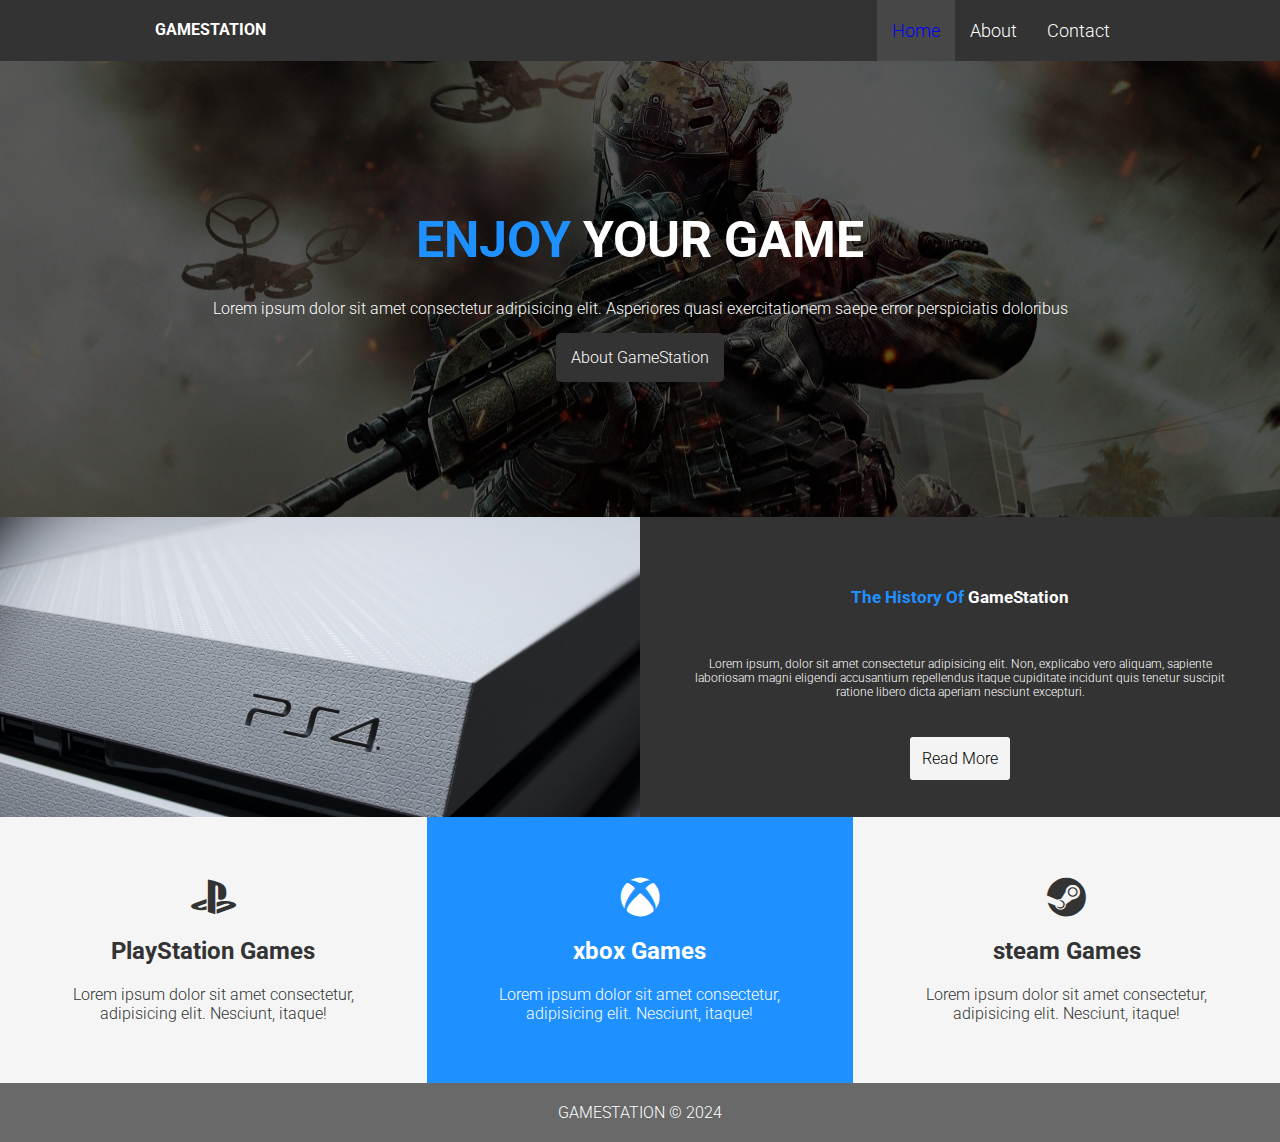
<file: index.html>
<!DOCTYPE html>
<html lang="en">
  <head>
    <meta charset="UTF-8" />
    <meta name="viewport" content="width=device-width, initial-scale=1.0" />
    <title>GAMESTATION FOR GAMER</title>

    <link rel="preconnect" href="https://fonts.googleapis.com" />
    <link rel="preconnect" href="https://fonts.gstatic.com" crossorigin />
    <link
      href="https://fonts.googleapis.com/css2?family=Roboto:wght@300&display=swap"
      rel="stylesheet"
    />
    <link
    rel="stylesheet"
    href="https://cdnjs.cloudflare.com/ajax/libs/font-awesome/5.14.0/css/all.min.css"
  />
    <link rel="stylesheet" href="CSS/style.css" />
  </head>
  <body>
    <!-- header -->
    <header class="header">
      <nav class="container">
        <!-- header-logo -->
        <div class="header-logo">
          <a href="index.html ">GAMESTATION</a>
        </div>
        <!-- menu -->
        <ul class="menu">
          <li>
            <a class="this-page-selected" href="index.html">Home</a>
          </li>
          <li>
            <a href="about.html">About</a>
          </li>
          <li>
            <a href="contact.html">Contact</a>
          </li>
        </ul>
      </nav>
    </header>
    <!-- main -->
    <main class="main">
      <!-- hero -->
      <section class="hero">
        <div class="container">
          <h1 class="text-white">
            <span class="text-primary">Enjoy </span>Your Game
          </h1>

          <p class="text-white">
            Lorem ipsum dolor sit amet consectetur adipisicing elit. Asperiores
            quasi exercitationem saepe error perspiciatis doloribus
          </p>
          <a class="text-white" href="about.html">About GameStation</a>
        </div>
      </section>
      <!-- history -->
      <div class="history">
        <div class="history-left row"></div>
        <div class="history-right row">
          <h2><span>The History Of </span>GameStation</h2>
          <p>
            Lorem ipsum, dolor sit amet consectetur adipisicing elit. Non,
            explicabo vero aliquam, sapiente laboriosam magni eligendi
            accusantium repellendus itaque cupiditate incidunt quis tenetur
            suscipit ratione libero dicta aperiam nesciunt excepturi.
          </p>
          <a class="" href="">Read More</a>
        </div>
      </div>
      <!-- platform -->
      <div class="platform">
        <section class="box">
          <i class="fab fa-playstation"></i>
          <h2>PlayStation Games</h2>
          <p>
            Lorem ipsum dolor sit amet consectetur, adipisicing elit. Nesciunt,
            itaque!
          </p>
        </section>
        <section class="box">
          <i class="fab fa-xbox"></i>
          <h2>xbox Games</h2>
          <p>
            Lorem ipsum dolor sit amet consectetur, adipisicing elit. Nesciunt,
            itaque!
          </p>
        </section>
        <section class="box">
          <i class="fab fa-steam"></i>
          <h2>steam Games</h2>
          <p>
            Lorem ipsum dolor sit amet consectetur, adipisicing elit. Nesciunt,
            itaque!
          </p>
        </section>
      </div>
    </main>
    <!-- footer -->
    <footer>
GAMESTATION &copy; 2024
    </footer>
  </body>
</html>
</file>
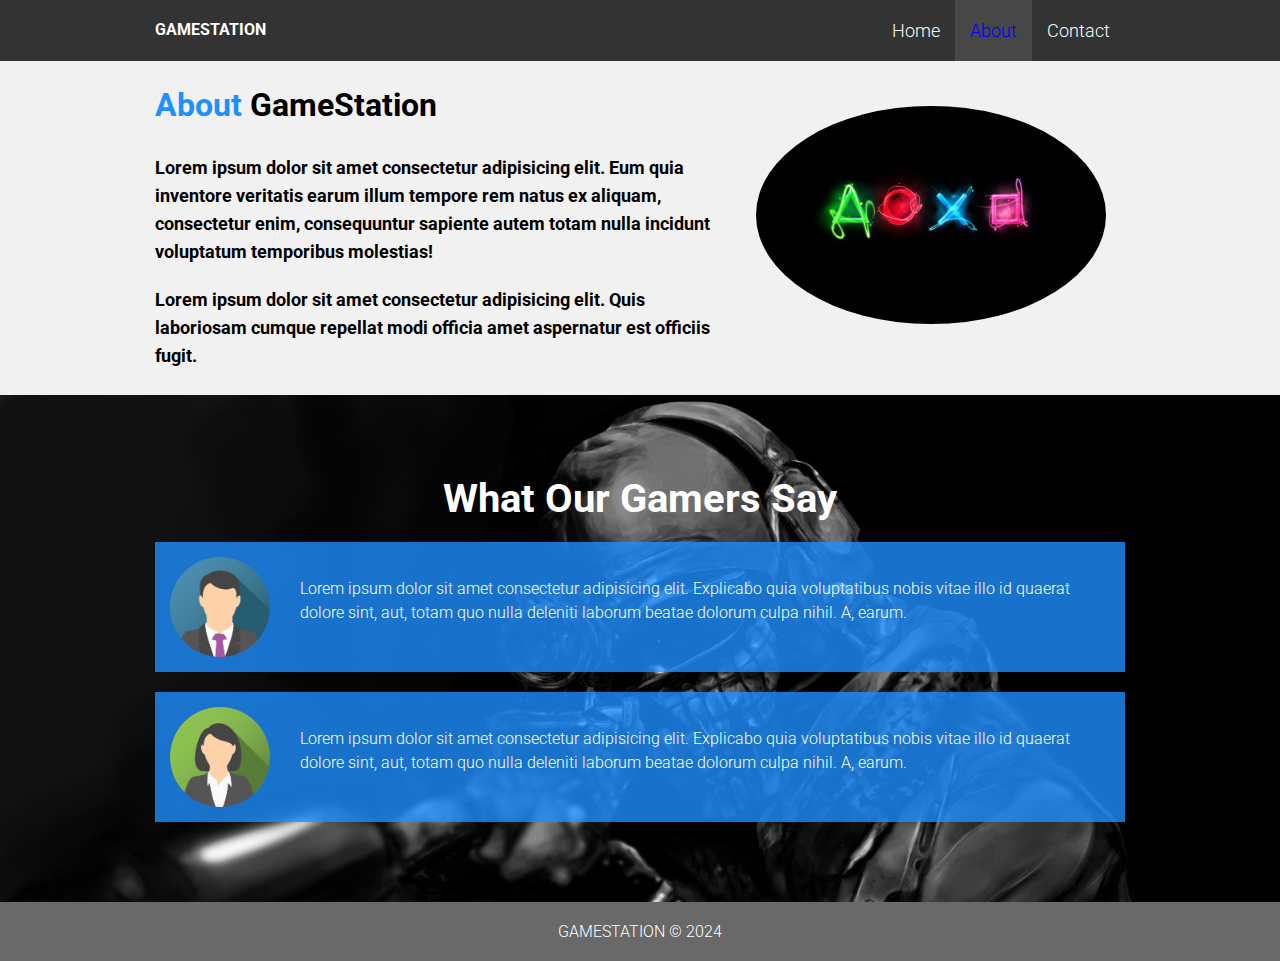
<file: about.html>
<!DOCTYPE html>
<html lang="en">
  <head>
    <meta charset="UTF-8" />
    <meta name="viewport" content="width=device-width, initial-scale=1.0" />
    <title>GAMESTATION FOR GAMER About</title>

    <link rel="preconnect" href="https://fonts.googleapis.com" />
    <link rel="preconnect" href="https://fonts.gstatic.com" crossorigin />
    <link
      href="https://fonts.googleapis.com/css2?family=Roboto:wght@300&display=swap"
      rel="stylesheet"
    />
    <link
      rel="stylesheet"
      href="https://cdnjs.cloudflare.com/ajax/libs/font-awesome/5.14.0/css/all.min.css"
    />
    <link rel="stylesheet" href="CSS/style.css" />
  </head>
  <body>
    <!-- header -->
    <header class="header">
      <nav class="container">
        <!-- header-logo -->
        <div class="header-logo">
          <a href="index.html ">GAMESTATION</a>
        </div>
        <!-- menu -->
        <ul class="menu">
          <li>
            <a href="index.html">Home</a>
          </li>
          <li>
            <a class="this-page-selected" href="about.html">About</a>
          </li>
          <li>
            <a href="contact.html">Contact</a>
          </li>
        </ul>
      </nav>
    </header>
    <!-- main-about-us-->
    <div class="main">
      <div class="about-us-content-wrapper">
        <div class="container">
          <div class="about-us-content">
            <section class="about-us-content-left">
              <h1><span class="text-primary">About</span> GameStation</h1>
              <p>
                Lorem ipsum dolor sit amet consectetur adipisicing elit. Eum
                quia inventore veritatis earum illum tempore rem natus ex
                aliquam, consectetur enim, consequuntur sapiente autem totam
                nulla incidunt voluptatum temporibus molestias!
              </p>
              <p>
                Lorem ipsum dolor sit amet consectetur adipisicing elit. Quis
                laboriosam cumque repellat modi officia amet aspernatur est
                officiis fugit.
              </p>
            </section>
            <div class="about-us-content-right">
              <img src="images/photo-2.jpg" alt="About Us Image" />
            </div>
          </div>
        </div>
      </div>
      <section class="customer">
        <div class="container">
          <div class="customer-inner">
            <h2>What Our Gamers Say</h2>
            <div class="customer-box">
            <img src="/images/person-1.jpg" alt="pic" />
              <p>
                Lorem ipsum dolor sit amet consectetur adipisicing elit.
                Explicabo quia voluptatibus nobis vitae illo id quaerat dolore
                sint, aut, totam quo nulla deleniti laborum beatae dolorum culpa
                nihil. A, earum.
              </p>
            </div>
            <div class="customer-box">
            <img src="/images/person-2.jpg" alt="pic" />
              <p>
                Lorem ipsum dolor sit amet consectetur adipisicing elit.
                Explicabo quia voluptatibus nobis vitae illo id quaerat dolore
                sint, aut, totam quo nulla deleniti laborum beatae dolorum culpa
                nihil. A, earum.
              </p>
            </div>
          </div>
        </div>
      </section>
    </div>

    <!-- footer -->
    <footer>GAMESTATION &copy; 2024</footer>
  </body>
</html>
</file>
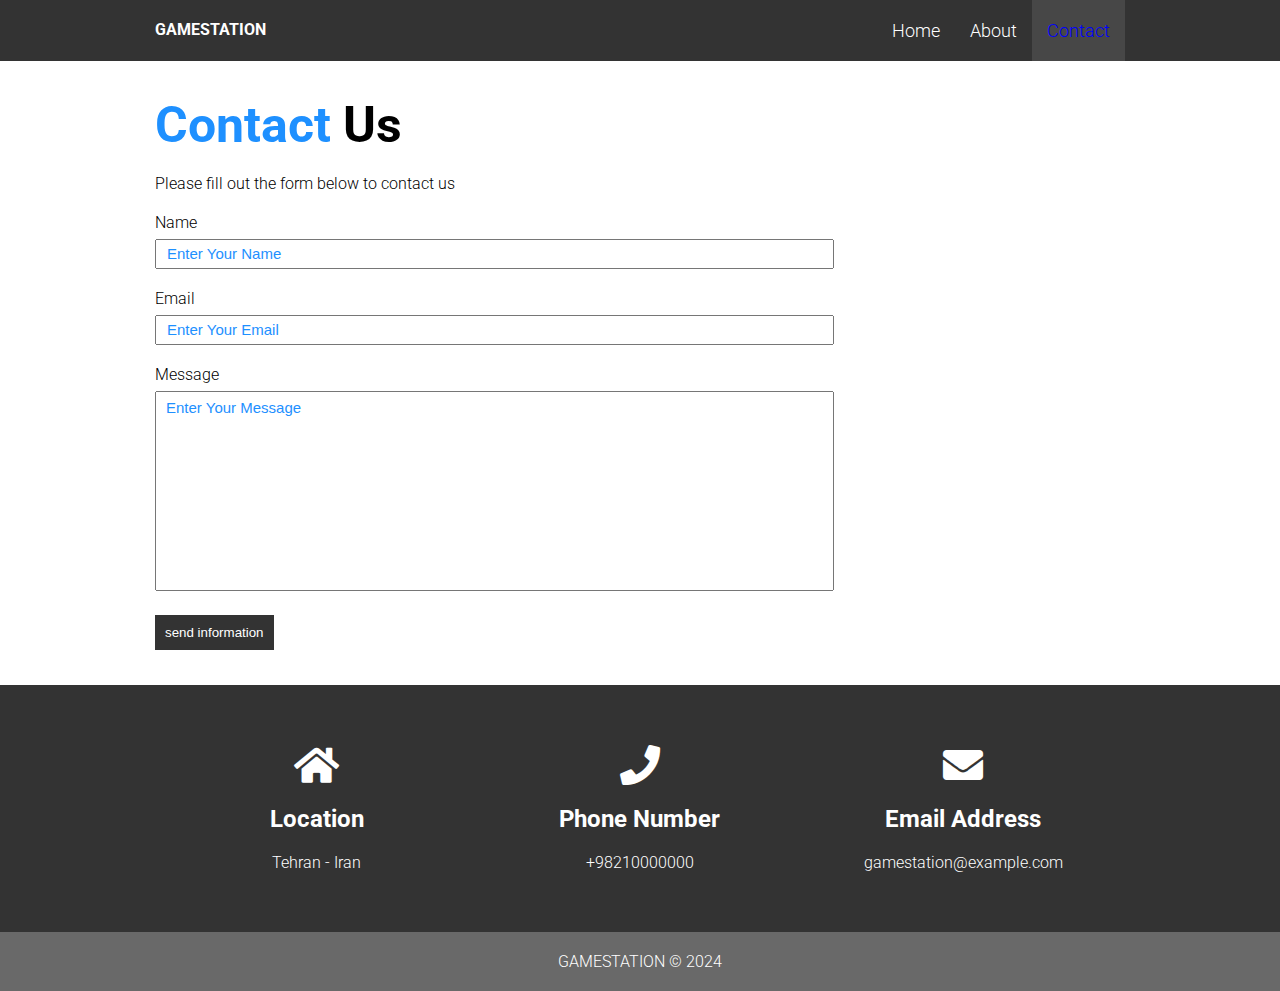
<file: contact.html>
<!DOCTYPE html>
<html lang="en">
  <head>
    <meta charset="UTF-8" />
    <meta name="viewport" content="width=device-width, initial-scale=1.0" />
    <title>GAMESTATION FOR GAMER Contact-us</title>

    <link rel="preconnect" href="https://fonts.googleapis.com" />
    <link rel="preconnect" href="https://fonts.gstatic.com" crossorigin />
    <link
      href="https://fonts.googleapis.com/css2?family=Roboto:wght@300&display=swap"
      rel="stylesheet"
    />
    <link
      rel="stylesheet"
      href="https://cdnjs.cloudflare.com/ajax/libs/font-awesome/5.14.0/css/all.min.css"
    />
    <link rel="stylesheet" href="CSS/style.css" />
  </head>
  <body>
    <!-- header -->
    <header class="header">
      <nav class="container">
        <!-- header-logo -->
        <div class="header-logo">
          <a href="index.html ">GAMESTATION</a>
        </div>
        <!-- menu -->
        <ul class="menu">
          <li>
            <a href="index.html">Home</a>
          </li>
          <li>
            <a href="about.html">About</a>
          </li>
          <li>
            <a class="this-page-selected" href="contact.html">Contact</a>
          </li>
        </ul>
      </nav>
    </header>
    <!-- main contact-->
    <div class="main">
      <div class="contact-us">
        <div class="container">
          <section class="contact-us-section">
            <h1 ><span class="text-primary">Contact </span>Us</h1>
            <p>Please fill out the form below to contact us</p>
            <form class="contact-us-form" action="">
             <div class="form-group">
                <label for="username">Name</label>
                <input type="text" id="username" placeholder="Enter Your Name" autocomplete="off">
             </div>
             <div class="form-group">
                <label for="email">Email</label>
                <input type="email" id="email" placeholder="Enter Your Email" autocomplete="off"> 
             </div>
             <div class="form-group">
                <label for="message">Message</label>
                <textarea name="" id="message" placeholder="Enter Your Message"></textarea>
             </div>
            </form>
           <div class="form-group">
            <input class="submit" type="submit" value="send information">
           </div>
          </section>
        </div> 
        <!-- find-us -->
         <div class="find-us">
          <div class="container">
            <div class="platform">
              <section class="box">
                <i class="fas fa-home"></i>
                <h2>Location</h2>
                <p>
                  Tehran - Iran
                </p>
              </section>
              <section class="box">
                <i class="fas fa-phone"></i>
                <h2>Phone Number</h2>
                <p>
                 +98210000000
                </p>
              </section>
              <section class="box">
                <i class="fas fa-envelope"></i>
                <h2>Email Address</h2>
                <p>
                  gamestation@example.com
                </p>
              </section>
            </div>
          </div>
         </div>
      </div>
    </div>
    <!-- footer -->
<footer>GAMESTATION &copy; 2024</footer>
  </body>
</html>
</file>
<file: CSS/style.css>
*,
*::after,
*::before {
  margin: 0;
  padding: 0;
  box-sizing: border-box;
}

/* ALL */
body {
  font-family: "Roboto", sans-serif;
  font-weight: 300;
  font-style: normal;
  /* height: 20000px; */
}

.container {
  max-width: 1000px;
  margin: 0 auto;
  padding: 0px 15px;
}

.container::after {
  content: "";
  clear: both;
  display: table;
}

a {
  text-decoration: none;
}

ul,
li {
  list-style: none;
}

.text-primary{
  color: dodgerblue;
}

.text-white{
  color: white;
}
/* header */
.header {
  width: 100%;
  background-color: #333;
}

.header-logo {
  padding: 20px 0;
  float: left;
}
.header-logo > a {
  color: white;
  font: 25px;
  font-weight: bold;
}

/* menu */
.menu {
  float: right;
}

.menu li {
  float: left;
}

.menu li a {
  color: white;
  font-size: 18px;
  padding: 20px 15px;
  display: block;
  transition: 0.3s;
}

.menu li a:hover,
.this-page-selected {
  color: blue !important;
  background-color: rgba(255, 255, 255, 0.1);
}

/* main */
.main {
  width: 100%;
}

.hero {
  width: 100%;
  background: linear-gradient(rgba(0, 0, 0, 0.65), rgba(0, 0, 0, 0.65)),
  url(../images/hero.jpg) no-repeat center 20%;
  background-size: cover;
text-align: center;
padding: 150px 0;
}



.hero h1{
  font-size: 50px;
  text-transform: uppercase;
}

.hero p{
  margin: 30px 0;
}

.hero a{
  background-color: #333;
  padding: 15px;
  border-radius: 5px;
}

.hero a:hover{
  color: dodgerblue;
}

/* history */

.history{
  width: 100%;
  float: left;
}
.row{
width: 50%;
float: left;
height: 300px;

}

.history-left{
background: url(../images/history.jpg) no-repeat center top;
background-size: cover;
}

.history-right{
  background-color: #333;
  color: white;
  text-align: center;
  padding: 70px 40px;
  
}
.history-right span{
  color: dodgerblue;
}

.history-right p{
  padding: 50px 10px;
  font-size: 12px;
}

.history-right h2{
  font-size: 17px;
}
.history-right a{
  background-color: rgba(255, 255, 255, 0.949);
  padding: 12px;
  border-radius: 3px;
  color: #000;
  transition: .3s ;
}

.history-right a:hover{
  color: dodgerblue;
  background-color: rgba(128, 128, 128, 0.65);
}

/* platform */

.platform{
  width: 100%;
  float: left;
}

.platform .box{
  width: 33.33333%;
  float: left;
  padding: 60px 40px;
  text-align: center;
  background: #f5f5f5;
  color: #333;
}

.platform .box i{
  font-size: 40px;
}

.platform .box h2{
  margin: 20px 0px;
}

.platform .box:nth-child(2){
  background: dodgerblue;
  color: white;
}

/* f ooter */
 footer{
  width: 100%;
   background: #333333bb;
   color: white;
   float: left;
   text-align: center;
   padding: 20px 0px;
 }

 /* contact-us */

 .contact-us{
  width: 100%;
  float: left;

  }

  .contact-us-section{
    padding: 35px 0;
  }

  .contact-us h1{
    font-size: 50px;
    margin-bottom: 20px;
  }

  .contact-us-form{
    width: 100%;
    margin-top: 20px;
    
  }

  .form-group:not(:last-child){
    margin-bottom: 20px;
  
  }

  .form-group label{
     display: block;
     margin-bottom: 7px;
  }

  .form-group input , .form-group textarea{
    width: 70%;
    height: 30px;
    padding: 0 10px;
  }
  .form-group textarea{
    height: 200px;
    resize: none;
    padding-top: 7px;
    font: 1em sans-serif;
    margin-bottom: 20px;
  }
  .form-group input::placeholder , .form-group textarea::placeholder{
    color: dodgerblue;
    font-size: 15px;
  }

  .form-group .submit{
    width: auto;
    background: #333;
     color: white;
     border: none;
     padding: 10px;
     height: auto;
      cursor: pointer;
  }

  .form-group .submit:hover{
    color: dodgerblue;
  }

  .form-group input:focus , .form-group textarea:focus{
    outline: 1px solid dodgerblue;
  }

  /* find-us */

   .find-us{
    width: 100%;
    background: #333;
    min-height: 150px;
    float: left;
   }

   .find-us .box {
    background-color: #333 !important; 
    color: white;

   }

/* about-us */


.about-us-content-wrapper{
  width: 100%;
  background: #f1f1f1;
}

.about-us-content{
  padding: 25px 0;
  width: 100%;
  float: left;
}

.about-us-content-left{
  width: 60%;
  float: left;
}

.about-us-content-left h1{
  margin-bottom: 30px;
}

.about-us-content-left p{
  margin-bottom: 20px;
  line-height: 28px;
  font-size: 18px;
  font-weight: bold;
}

.about-us-content-left p:last-child{
  margin-bottom: 0;
}

.about-us-content-right{
  width: 40%;
  float: left;
}

.about-us-content-right img{
  width: 90%;
  display: block;
  margin: 0 auto  ;
  margin-top: 20px;
  border-radius: 500%;

}

/* customer */

.customer{
background: url(/images/test-bg.jpg) no-repeat center top;
background-size: cover;
min-height: 300px;
padding: 80px 0;
}

.customer h2{
  text-align: center;
  color: white;
  font-size: 40px;
}

.customer-box{
  background: rgba(30, 143, 255, 0.795);
  float: left;
  margin-top: 20px;
  width: 100%;
  padding: 15px;

}

.customer-box img{
  width: 100px;
  border-radius: 50%;
  float: left;
}

.customer-box p{
   padding-left: 20px;
   float: left;
   width: calc(100% - 100px);
  padding-left: 30px;
  line-height: 24px;
  color: white;
  padding-top: 20px;
  }

/* 0 ta 767 mobil */

@media(max-width:767px){
 
 /* index */
  .header-logo , .menu{
    width: 100%;
  }
  .menu li{
    width: 100%;
    text-align: center;
    float: right;
  }
   .container{
    padding: 0 7px;
   }

   .row{
    width: 100%;
    height: 180px;
   }
   .history-right{
    padding: 25px;
    height: auto;
   }
   .history-right p{
    padding: 20px;
  
   }
   .history-right a{
    padding: 6px;
   }
   .platform .box{
    width: 100%;
   }

   /* contact */

   .find-us .box{
    padding: 20px;
 font-size: 15px;
   }
   .find-us .box:not(:last-child){
    border-bottom: 1px solid dodgerblue;
   }
   /* about */
   .about-us-content-left , .about-us-content-right{
    width: 100%;
   }
   .customer-box img{
  width: 100px;
  display: block;
  margin: 0 auto;
  float: none;
   }
   .customer-box p{
    width: 100%;
  text-align: center;
  padding-left: 10px;
  padding-right: 10px;
}
.contact-us h1 {
  font-size: 30px;
}
}

/* 768 ta 1023 tablet */

@media(min-width:768px) and (max-width:1023px){
  /* index */
  .history-right{
    padding: 40px;
  
   }
   .platform .box{
    padding: 60px 20px;
   }
   /* contact */
   .find-us .box:not(:last-child){
    border-bottom: 1px solid dodgerblue;
   }
   /* about */
   .about-us-content-left , .about-us-content-right{
    width: 100%;
   }
   .about-us-content-right{
   padding: 0 10%; 
 }

}
</file>
